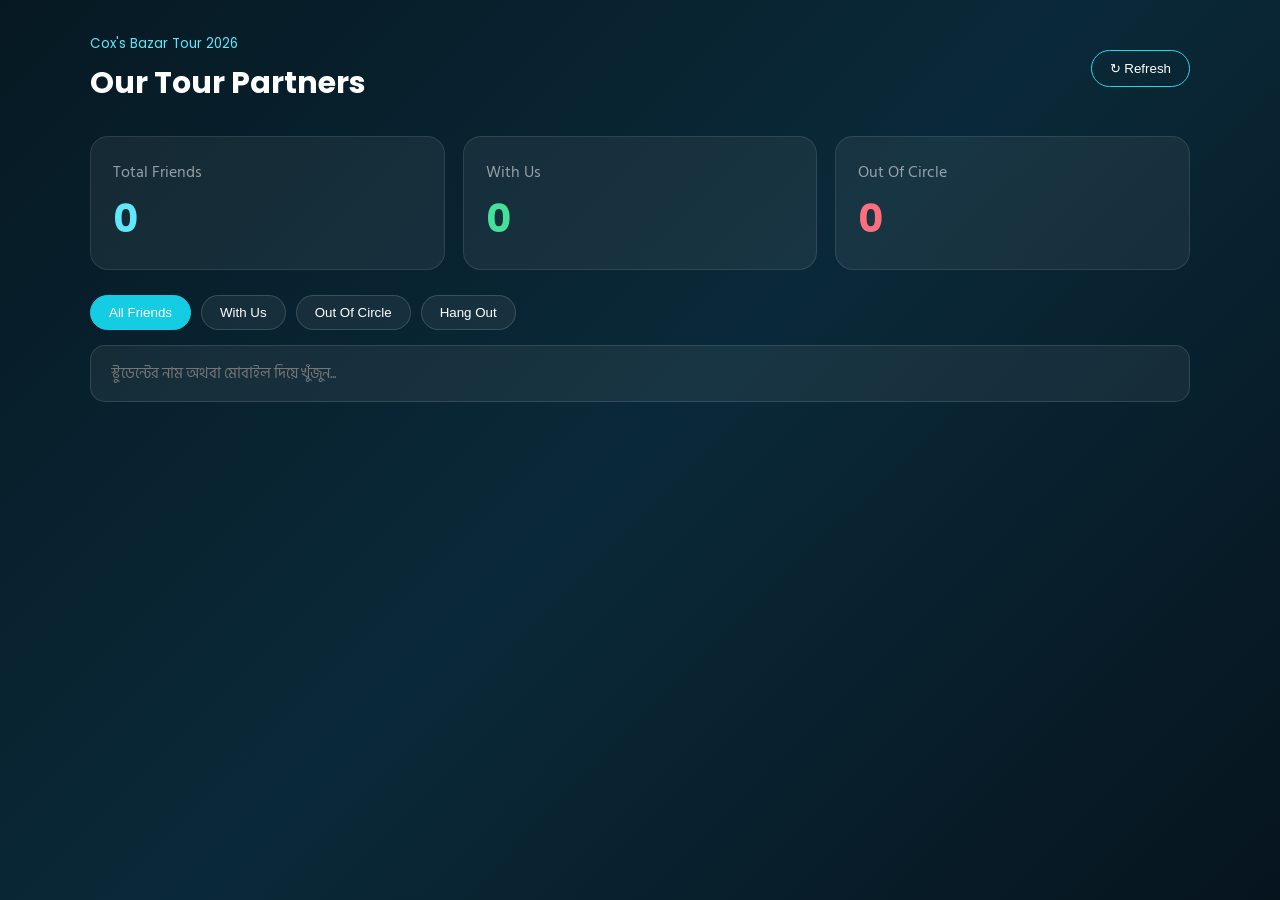
<file: registered.html>
<!doctype html>

<html lang="bn">
  <head>
    <meta charset="UTF-8" />

    <meta name="viewport" content="width=device-width, initial-scale=1.0" />

    <title>Registered Students | Cox's Bazar Tour</title>

    <link
      href="https://fonts.googleapis.com/css2?family=Hind+Siliguri:wght@400;500;600;700&family=Poppins:wght@400;500;600;700&display=swap"
      rel="stylesheet"
    />

    <style>
      * {
        margin: 0;
        padding: 0;
        box-sizing: border-box;
      }

      body {
        min-height: 100vh;

        font-family: "Hind Siliguri", sans-serif;

        background: linear-gradient(135deg, #061923, #0a2938, #06141e);

        color: white;

        padding: 30px;
      }

      /* =========================================
           HEADER
           ========================================= */

      .header {
        max-width: 1100px;

        margin: auto;

        display: flex;

        justify-content: space-between;

        align-items: center;

        margin-bottom: 30px;
      }

      .header small {
        color: #61e6fa;

        font-family: Poppins;
      }

      .header h1 {
        font-family: Poppins;

        font-size: 30px;

        margin-top: 5px;
      }

      .refresh-btn {
        border: 1px solid #26d7ed;

        background: transparent;

        color: white;

        padding: 10px 18px;

        border-radius: 25px;

        cursor: pointer;
      }

      .refresh-btn:hover {
        background: #18cfe6;
      }

      /* =========================================
           SUMMARY
           ========================================= */

      .summary {
        max-width: 1100px;

        margin: auto;

        display: grid;

        grid-template-columns: repeat(3, 1fr);

        gap: 18px;
      }

      .summary-card {
        padding: 22px;

        border-radius: 18px;

        background: rgba(255, 255, 255, 0.06);

        border: 1px solid rgba(255, 255, 255, 0.1);
      }

      .summary-card span {
        color: rgba(255, 255, 255, 0.55);
      }

      .summary-card strong {
        display: block;

        font-family: Poppins;

        font-size: 38px;

        margin-top: 5px;
      }

      #totalCount {
        color: #61e6fa;
      }

      #presentCount {
        color: #42e29a;
      }

      #absentCount {
        color: #ff6e7c;
      }

      /* =========================================
           FILTER
           ========================================= */

      .filters {
        max-width: 1100px;

        margin: 25px auto 15px;

        display: flex;

        gap: 10px;
      }

      .filter-btn {
        border: 1px solid rgba(255, 255, 255, 0.15);

        background: rgba(255, 255, 255, 0.06);

        color: white;

        padding: 9px 18px;

        border-radius: 25px;

        cursor: pointer;
      }

      .filter-btn.active {
        background: #14cde3;

        border-color: #14cde3;
      }

      /* =========================================
           SEARCH
           ========================================= */

      .search {
        max-width: 1100px;

        margin: 0 auto 20px;
      }

      .search input {
        width: 100%;

        padding: 15px 20px;

        border-radius: 15px;

        border: 1px solid rgba(255, 255, 255, 0.12);

        background: rgba(255, 255, 255, 0.06);

        color: white;

        outline: none;

        font-family: "Hind Siliguri";

        font-size: 15px;
      }

      /* =========================================
           STUDENT LIST
           ========================================= */

      #studentList {
        max-width: 1100px;

        margin: auto;

        display: flex;

        flex-direction: column;

        gap: 10px;
      }

      .student {
        display: grid;

        grid-template-columns:
          50px
          1fr
          180px
          230px;

        align-items: center;

        gap: 15px;

        padding: 14px 18px;

        background: rgba(255, 255, 255, 0.05);

        border: 1px solid rgba(255, 255, 255, 0.08);

        border-radius: 15px;
      }

      .student-number {
        width: 35px;

        height: 35px;

        border-radius: 50%;

        display: flex;

        justify-content: center;

        align-items: center;

        background: rgba(30, 210, 235, 0.12);

        color: #62e7fa;

        font-family: Poppins;
      }

      .student-name {
        font-size: 17px;

        font-weight: 600;
      }

      .student-mobile {
        color: rgba(255, 255, 255, 0.55);

        font-family: Poppins;

        font-size: 13px;
      }

      /* =========================================
           ATTENDANCE BUTTONS
           ========================================= */

      .attendance {
        display: flex;

        justify-content: flex-end;

        gap: 8px;
      }

      .attendance button {
        padding: 8px 13px;

        border-radius: 20px;

        border: 1px solid rgba(255, 255, 255, 0.15);

        background: rgba(255, 255, 255, 0.05);

        color: rgba(255, 255, 255, 0.65);

        cursor: pointer;
      }

      .attendance .present.active {
        background: #159d68;

        color: white;

        border-color: #40e3a0;
      }

      .attendance .absent.active {
        background: #b53f4e;

        color: white;

        border-color: #ff7180;
      }

      /* =========================================
           LOADING
           ========================================= */

      #loading {
        text-align: center;

        padding: 50px;

        color: rgba(255, 255, 255, 0.6);
      }

      #noData {
        display: none;

        text-align: center;

        padding: 50px;

        color: rgba(255, 255, 255, 0.5);
      }

      /* =========================================
           MOBILE
           ========================================= */

      @media (max-width: 700px) {
        body {
          padding: 18px;
        }

        .header {
          align-items: flex-start;
        }

        .header h1 {
          font-size: 22px;
        }

        .summary {
          grid-template-columns: 1fr;
        }

        .student {
          grid-template-columns: 40px 1fr;
        }

        .student-mobile {
          grid-column: 2;
        }

        .attendance {
          grid-column: 2;

          justify-content: flex-start;
        }
      }

      /* =========================================
           MOBILE NUMBER PRIVACY
         ========================================= */

      .student-mobile-wrap {
        display: flex;
        align-items: center;
        justify-content: flex-start;
        gap: 8px;
        min-width: 0;
      }

      .student-mobile {
        color: rgba(255, 255, 255, 0.55);
        font-family: Poppins;
        font-size: 13px;
        cursor: pointer;
        user-select: none;
        transition: 0.25s ease;
        border: 0;
        background: transparent;
        padding: 4px 6px;
        border-radius: 8px;
        text-align: left;
      }

      .student-mobile:hover {
        color: #61e6fa;
        background: rgba(97, 230, 250, 0.08);
      }

      .student-mobile.locked {
        color: rgba(255, 255, 255, 0.45);
        filter: blur(5px);
        cursor: pointer;
      }

      .student-mobile.unlocked {
        filter: none;
        color: rgba(255, 255, 255, 0.75);
        cursor: default;
      }

      .copy-mobile-btn {
        width: 30px;
        height: 30px;
        display: none;
        align-items: center;
        justify-content: center;
        border: 1px solid rgba(97, 230, 250, 0.25);
        border-radius: 8px;
        background: rgba(97, 230, 250, 0.08);
        color: #61e6fa;
        cursor: pointer;
        transition: 0.2s ease;
        flex-shrink: 0;
      }

      .copy-mobile-btn.visible {
        display: inline-flex;
      }

      .copy-mobile-btn:hover {
        background: #14cde3;
        color: #061923;
        transform: translateY(-1px);
      }

      .copy-mobile-btn svg {
        width: 15px;
        height: 15px;
        pointer-events: none;
      }

      /* =========================================
           SECRET CODE MODAL
         ========================================= */

      .secret-modal {
        position: fixed;
        inset: 0;
        z-index: 9999;
        display: none;
        align-items: center;
        justify-content: center;
        padding: 20px;
        background: rgba(0, 0, 0, 0.72);
        backdrop-filter: blur(8px);
        -webkit-backdrop-filter: blur(8px);
      }

      .secret-modal.show {
        display: flex;
        animation: modalFadeIn 0.2s ease;
      }

      .secret-box {
        width: min(100%, 390px);
        padding: 28px;
        border-radius: 22px;
        background: linear-gradient(145deg, #0b2736, #071923);
        border: 1px solid rgba(97, 230, 250, 0.2);
        box-shadow: 0 25px 70px rgba(0, 0, 0, 0.45);
        position: relative;
        animation: modalScaleIn 0.22s ease;
      }

      .secret-icon {
        width: 52px;
        height: 52px;
        margin: 0 auto 15px;
        display: flex;
        align-items: center;
        justify-content: center;
        border-radius: 16px;
        background: rgba(97, 230, 250, 0.1);
        color: #61e6fa;
      }

      .secret-icon svg {
        width: 25px;
        height: 25px;
      }

      .secret-box h2 {
        text-align: center;
        font-family: Poppins;
        font-size: 20px;
        margin-bottom: 7px;
      }

      .secret-box p {
        text-align: center;
        color: rgba(255, 255, 255, 0.55);
        font-size: 14px;
        margin-bottom: 20px;
      }

      .secret-input {
        width: 100%;
        padding: 13px 15px;
        border-radius: 12px;
        border: 1px solid rgba(255, 255, 255, 0.13);
        outline: none;
        background: rgba(255, 255, 255, 0.06);
        color: white;
        font-family: Poppins;
        font-size: 15px;
        text-align: center;
        letter-spacing: 2px;
        transition: 0.2s ease;
      }

      .secret-input:focus {
        border-color: #61e6fa;
        box-shadow: 0 0 0 3px rgba(97, 230, 250, 0.08);
      }

      .secret-error {
        min-height: 20px;
        margin-top: 8px;
        color: #ff7180;
        text-align: center;
        font-size: 13px;
      }

      .secret-actions {
        display: flex;
        gap: 10px;
        margin-top: 10px;
      }

      .secret-actions button {
        flex: 1;
        padding: 11px 15px;
        border-radius: 12px;
        cursor: pointer;
        font-family: "Hind Siliguri", sans-serif;
        font-size: 14px;
        border: 1px solid rgba(255, 255, 255, 0.13);
      }

      .secret-cancel {
        background: rgba(255, 255, 255, 0.06);
        color: rgba(255, 255, 255, 0.75);
      }

      .secret-submit {
        background: #14cde3;
        color: #061923;
        border-color: #14cde3 !important;
        font-weight: 600;
      }

      .secret-submit:hover {
        background: #61e6fa;
      }

      .secret-cancel:hover {
        background: rgba(255, 255, 255, 0.1);
      }

      @keyframes modalFadeIn {
        from { opacity: 0; }
        to { opacity: 1; }
      }

      @keyframes modalScaleIn {
        from {
          opacity: 0;
          transform: scale(0.94) translateY(8px);
        }
        to {
          opacity: 1;
          transform: scale(1) translateY(0);
        }
      }

      /* Copy notification */
      .copy-toast {
        position: fixed;
        left: 50%;
        bottom: 28px;
        z-index: 10000;
        transform: translateX(-50%) translateY(15px);
        opacity: 0;
        pointer-events: none;
        padding: 10px 17px;
        border-radius: 12px;
        background: #159d68;
        color: white;
        font-size: 14px;
        box-shadow: 0 10px 30px rgba(0,0,0,0.3);
        transition: 0.25s ease;
      }

      .copy-toast.show {
        opacity: 1;
        transform: translateX(-50%) translateY(0);
      }

      @media (max-width: 700px) {
        .student-mobile-wrap {
          grid-column: 2;
        }

        .student-mobile {
          max-width: 180px;
        }

        .secret-box {
          padding: 24px 20px;
        }
      }

    </style>
  </head>

  <body>
    <!-- HEADER -->

    <header class="header">
      <div>
        <small> Cox's Bazar Tour 2026 </small>

        <h1>Our Tour Partners</h1>
      </div>

      <button class="refresh-btn" id="refreshBtn">↻ Refresh</button>
    </header>

    <!-- SUMMARY -->

    <section class="summary">
      <div class="summary-card">
        <span> Total Friends </span>

        <strong id="totalCount"> 0 </strong>
      </div>

      <div class="summary-card">
        <span> With Us </span>

        <strong id="presentCount"> 0 </strong>
      </div>

      <div class="summary-card">
        <span> Out Of Circle </span>

        <strong id="absentCount"> 0 </strong>
      </div>
    </section>

    <!-- FILTER -->

<div class="filters">

    <button class="filter-btn active" id="allStudentsBtn" data-filter="all">
        All Friends
    </button>

    <button class="filter-btn" id="allOutBtn" data-filter="present">
        With Us
    </button>

    <button class="filter-btn" id="absentBtn" data-filter="absent">
        Out Of Circle
    </button>

    <button class="filter-btn all-absent-btn" id="allAbsentBtn">
    Hang Out
</button>

</div>

    <!-- SEARCH -->

    <div class="search">
      <input
        type="text"
        id="searchInput"
        placeholder="স্টুডেন্টের নাম অথবা মোবাইল দিয়ে খুঁজুন..."
      />
    </div>

    <!-- LOADING -->

    <div id="loading">Student data loading...</div>

    <!-- STUDENT LIST -->

    <main id="studentList"></main>

    <!-- NO DATA -->

    <div id="noData">কোনো student পাওয়া যায়নি।</div>


    <!-- SECRET CODE MODAL -->
    <div class="secret-modal" id="secretModal" aria-hidden="true">
      <div class="secret-box" role="dialog" aria-modal="true" aria-labelledby="secretTitle">
        <div class="secret-icon">
          <svg viewBox="0 0 24 24" fill="none" stroke="currentColor" stroke-width="2">
            <rect x="4" y="10" width="16" height="10" rx="2"></rect>
            <path d="M8 10V7a4 4 0 0 1 8 0v3"></path>
          </svg>
        </div>

        <h2 id="secretTitle">Secret Code Required</h2>
        <p>এই স্টুডেন্টের মোবাইল নম্বর দেখতে Secret Code দিন।</p>

        <input
          type="password"
          id="secretCodeInput"
          class="secret-input"
          placeholder="Secret Code"
          autocomplete="off"
        />

        <div class="secret-error" id="secretError"></div>

        <div class="secret-actions">
          <button class="secret-cancel" id="secretCancel" type="button">
            Cancel
          </button>
          <button class="secret-submit" id="secretSubmit" type="button">
            Verify
          </button>
        </div>
      </div>
    </div>

    <div class="copy-toast" id="copyToast">মোবাইল নম্বর কপি হয়েছে ✓</div>

    <script>
      /* =========================================
   GOOGLE APPS SCRIPT WEB APP URL
========================================= */

      const GOOGLE_SCRIPT_URL =
        "https://script.google.com/macros/s/AKfycbxTbblEz80RNybzYvdg-6nj3ejdrG6P__3ioj6Sbrgp5VzS2GbzCCddA_-giRh99_wT3Q/exec";

      /* =========================================
   VARIABLES
========================================= */

      let students = [];

      let currentFilter = "all";

      let searchText = "";

      /* =========================================
           MOBILE PRIVACY SETTINGS
         ========================================= */

      // এখানে নিজের Secret Code বসান
      const MOBILE_SECRET_CODE = "2511";

      // এই Set-এ যেসব student unlock হয়েছে তাদের row রাখা হবে
      const unlockedStudents = new Set();

      let selectedStudent = null;
      let selectedMobileButton = null;
      let selectedCopyButton = null;

      /* =========================================
   LOAD STUDENTS
========================================= */

      function loadStudents() {
        const loading = document.getElementById("loading");

        if (loading) {
          loading.style.display = "block";
        }

        const callbackName = "studentCallback_" + Date.now();

        window[callbackName] = function (response) {
          console.log("Google Sheet Response:", response);

          if (!response || response.success !== true) {
            console.error("Data loading failed:", response);

            showError(
              response && response.message
                ? response.message
                : "Student data load করা যায়নি।",
            );

            if (loading) {
              loading.style.display = "none";
            }

            delete window[callbackName];

            return;
          }

          /*
           * Google Sheet থেকে পাওয়া students
           */

          students = response.students || [];

          console.log("Students:", students);

          updateSummary();

          renderStudents();

          if (loading) {
            loading.style.display = "none";
          }

          delete window[callbackName];
        };

        const script = document.createElement("script");

        script.src =
          GOOGLE_SCRIPT_URL +
          "?action=students" +
          "&callback=" +
          callbackName +
          "&_=" +
          Date.now();

        script.onerror = function () {
          console.error("Apps Script request failed.");

          showError("Google Apps Script থেকে data পাওয়া যাচ্ছে না।");

          if (loading) {
            loading.style.display = "none";
          }

          delete window[callbackName];
        };

        document.body.appendChild(script);
      }

      /* =========================================
   RENDER STUDENTS
========================================= */

      function renderStudents() {
        const container = document.getElementById("studentList");

        if (!container) {
          console.error("studentList পাওয়া যায়নি");
          return;
        }

        container.innerHTML = "";

        const searchInput = document.getElementById("searchInput");

        const searchText = searchInput
          ? searchInput.value.trim().toLowerCase()
          : "";

        const filteredStudents = students.filter(function (student) {
          const name = String(student.name || "").toLowerCase();

          const mobile = String(student.mobile || "").toLowerCase();

          /* Search */

          if (
            searchText &&
            !name.includes(searchText) &&
            !mobile.includes(searchText)
          ) {
            return false;
          }

          /* Present */

          if (currentFilter === "present") {
            return student.attendance === "Present";
          }

          /* Absent */

          if (currentFilter === "absent") {
            return student.attendance === "Absent";
          }

          return true;
        });

        /* No data */

        const noData = document.getElementById("noData");

        if (filteredStudents.length === 0) {
          noData.style.display = "block";

          return;
        }

        noData.style.display = "none";

        /* =====================================
       CREATE STUDENT
    ===================================== */

        filteredStudents.forEach(function (student, index) {
          const row = document.createElement("div");

          /*
           * CSS-এর সাথে matching class
           */

          row.className = "student";

          /* =================================
               NUMBER
            ================================= */

          const number = document.createElement("div");

          number.className = "student-number";

          /*
           * এখানে শুধু number থাকবে
           * "Student #1" নয়
           */

          number.textContent = index + 1;

          /* =================================
               NAME
            ================================= */

          const name = document.createElement("div");

          name.className = "student-name";

          name.textContent = student.name || "Unknown";

          /* =================================
               MOBILE
            ================================= */

          const mobileWrap = document.createElement("div");
          mobileWrap.className = "student-mobile-wrap";

          const mobile = document.createElement("button");
          mobile.type = "button";
          mobile.className = "student-mobile locked";

          const mobileValue = student.mobile
            ? "0" + String(student.mobile).replace(/^0+/, "")
            : "";

          if (mobileValue) {
            mobile.textContent = "📱 " + mobileValue;
            mobile.title = "মোবাইল নম্বর দেখতে ক্লিক করুন";
            mobile.dataset.row = student.row;
            mobile.addEventListener("click", function () {
              requestMobileAccess(student, mobile, copyButton, mobileValue);
            });
          } else {
            mobile.textContent = "Mobile unavailable";
            mobile.classList.remove("locked");
            mobile.disabled = true;
          }

          const copyButton = document.createElement("button");
          copyButton.type = "button";
          copyButton.className = "copy-mobile-btn";
          copyButton.title = "মোবাইল নম্বর কপি করুন";
          copyButton.setAttribute("aria-label", "Copy mobile number");
          copyButton.innerHTML = `
            <svg viewBox="0 0 24 24" fill="none" stroke="currentColor" stroke-width="2">
              <rect x="9" y="9" width="11" height="11" rx="2"></rect>
              <path d="M6 15H5a2 2 0 0 1-2-2V5a2 2 0 0 1 2-2h8a2 2 0 0 1 2 2v1"></path>
            </svg>
          `;

          copyButton.addEventListener("click", function (event) {
            event.stopPropagation();
            copyMobileNumber(mobileValue);
          });

          if (unlockedStudents.has(String(student.row))) {
            unlockMobile(mobile, copyButton, mobileValue);
          }

          mobileWrap.appendChild(mobile);
          mobileWrap.appendChild(copyButton);

          /* =================================
               ATTENDANCE
            ================================= */

          const attendance = document.createElement("div");

          attendance.className = "attendance";

          /* =================================
               PRESENT BUTTON
            ================================= */

          const presentButton = document.createElement("button");

          presentButton.className = "present";

          presentButton.textContent = "Present";

          if (student.attendance === "Present") {
            presentButton.classList.add("active");
          }

          presentButton.addEventListener("click", function () {
            saveAttendance(student, "Present");
          });

          /* =================================
               ABSENT BUTTON
            ================================= */

          const absentButton = document.createElement("button");

          absentButton.className = "absent";

          absentButton.textContent = "Absent";

          if (student.attendance === "Absent") {
            absentButton.classList.add("active");
          }

          absentButton.addEventListener("click", function () {
            saveAttendance(student, "Absent");
          });

          /* =================================
               APPEND BUTTONS
            ================================= */

          attendance.appendChild(presentButton);

          attendance.appendChild(absentButton);

          /* =================================
               APPEND STUDENT
            ================================= */

          row.appendChild(number);

          row.appendChild(name);

          row.appendChild(mobileWrap);

          row.appendChild(attendance);

          container.appendChild(row);
        });
      }

      /* =========================================
           MOBILE NUMBER PRIVACY FUNCTIONS
         ========================================= */

      function requestMobileAccess(student, mobileButton, copyButton, mobileValue) {
        const rowKey = String(student.row);

        if (unlockedStudents.has(rowKey)) {
          return;
        }

        selectedStudent = student;
        selectedMobileButton = mobileButton;
        selectedCopyButton = copyButton;

        const modal = document.getElementById("secretModal");
        const input = document.getElementById("secretCodeInput");
        const error = document.getElementById("secretError");

        error.textContent = "";
        input.value = "";

        modal.classList.add("show");
        modal.setAttribute("aria-hidden", "false");

        setTimeout(function () {
          input.focus();
        }, 50);
      }

      function verifySecretCode() {
        const input = document.getElementById("secretCodeInput");
        const error = document.getElementById("secretError");

        if (input.value.trim() !== MOBILE_SECRET_CODE) {
          error.textContent = "Secret Code সঠিক নয়। আবার চেষ্টা করুন।";
          input.value = "";
          input.focus();
          return;
        }

        if (selectedStudent && selectedMobileButton && selectedCopyButton) {
          const rowKey = String(selectedStudent.row);
          const mobileValue = selectedStudent.mobile
            ? "0" + String(selectedStudent.mobile).replace(/^0+/, "")
            : "";

          unlockedStudents.add(rowKey);
          unlockMobile(selectedMobileButton, selectedCopyButton, mobileValue);
        }

        closeSecretModal();
      }

      function unlockMobile(mobileButton, copyButton, mobileValue) {
        mobileButton.classList.remove("locked");
        mobileButton.classList.add("unlocked");
        mobileButton.textContent = "📱 " + mobileValue;
        mobileButton.title = "মোবাইল নম্বর";
        mobileButton.disabled = false;

        copyButton.classList.add("visible");
      }

      function closeSecretModal() {
        const modal = document.getElementById("secretModal");
        const input = document.getElementById("secretCodeInput");
        const error = document.getElementById("secretError");

        modal.classList.remove("show");
        modal.setAttribute("aria-hidden", "true");

        input.value = "";
        error.textContent = "";

        selectedStudent = null;
        selectedMobileButton = null;
        selectedCopyButton = null;
      }

      async function copyMobileNumber(mobileNumber) {
        if (!mobileNumber) return;

        try {
          await navigator.clipboard.writeText(mobileNumber);
          showCopyToast();
        } catch (error) {
          const tempInput = document.createElement("input");
          tempInput.value = mobileNumber;
          document.body.appendChild(tempInput);
          tempInput.select();
          document.execCommand("copy");
          tempInput.remove();
          showCopyToast();
        }
      }

      function showCopyToast() {
        const toast = document.getElementById("copyToast");

        toast.classList.add("show");

        setTimeout(function () {
          toast.classList.remove("show");
        }, 1800);
      }

      /* =========================================
           SECRET MODAL EVENTS
         ========================================= */

      document.getElementById("secretSubmit").addEventListener("click", verifySecretCode);

      document.getElementById("secretCancel").addEventListener("click", closeSecretModal);

      document.getElementById("secretCodeInput").addEventListener("keydown", function (event) {
        if (event.key === "Enter") {
          verifySecretCode();
        }

        if (event.key === "Escape") {
          closeSecretModal();
        }
      });

      document.getElementById("secretModal").addEventListener("click", function (event) {
        if (event.target === this) {
          closeSecretModal();
        }
      });

      /* =========================================
   SAVE ATTENDANCE
========================================= */

      function saveAttendance(student, status) {
        console.log("Saving attendance:", student.row, status);

        const callbackName = "attendanceCallback_" + Date.now();

        window[callbackName] = function (response) {
          console.log("Attendance response:", response);

          if (!response || response.success !== true) {
            alert(
              response && response.message
                ? response.message
                : "Attendance save হয়নি।",
            );

            delete window[callbackName];

            return;
          }

          /* =========================
               UPDATE LOCAL DATA
            ========================= */

          const studentIndex = students.findIndex(function (item) {
            return Number(item.row) === Number(student.row);
          });

          if (studentIndex !== -1) {
            students[studentIndex].attendance = status;
          }

          updateSummary();

          renderStudents();

          delete window[callbackName];
        };

        const script = document.createElement("script");

        script.src =
          GOOGLE_SCRIPT_URL +
          "?action=attendance" +
          "&row=" +
          encodeURIComponent(student.row) +
          "&status=" +
          encodeURIComponent(status) +
          "&callback=" +
          callbackName +
          "&_=" +
          Date.now();

        script.onerror = function () {
          alert("Google Sheet-এ attendance save করা যায়নি।");

          delete window[callbackName];
        };

        document.body.appendChild(script);
      }

      /* =========================================
   UPDATE SUMMARY
========================================= */

      function updateSummary() {
        const total = students.length;

        const present = students.filter(function (student) {
          return student.attendance === "Present";
        }).length;

        const absent = students.filter(function (student) {
          return student.attendance === "Absent";
        }).length;

        const totalElement = document.getElementById("totalCount");

        const presentElement = document.getElementById("presentCount");

        const absentElement = document.getElementById("absentCount");

        if (totalElement) {
          totalElement.textContent = total;
        }

        if (presentElement) {
          presentElement.textContent = present;
        }

        if (absentElement) {
          absentElement.textContent = absent;
        }
      }

      /* =========================================
   SEARCH
========================================= */

      const searchInput = document.getElementById("searchInput");

      if (searchInput) {
        searchInput.addEventListener("input", function (event) {
          searchText = event.target.value.trim().toLowerCase();

          renderStudents();
        });
      }

      /* =========================================
   FILTER BUTTONS
========================================= */

/* =========================================
   FILTER BUTTONS
========================================= */

const filterButtons = document.querySelectorAll(".filter-btn");

filterButtons.forEach(function (button) {

    button.addEventListener("click", function () {

        // সব button থেকে active remove
        filterButtons.forEach(function (btn) {
            btn.classList.remove("active");
        });

        // যেটাতে click করা হয়েছে সেটাকে active
        button.classList.add("active");

        // Button-এর data-filter অনুযায়ী filter সেট
        currentFilter = button.dataset.filter;

        // Student list আবার render
        renderStudents();
    });

});

      /* =========================================
   ERROR
========================================= */

      function showError(message) {
        const error = document.getElementById("error");

        if (!error) {
          return;
        }

        error.textContent = message;

        error.style.display = "block";
      }

      /* =========================================
   HTML SECURITY
========================================= */

      function escapeHTML(value) {
        return String(value || "")
          .replace(/&/g, "&amp;")
          .replace(/</g, "&lt;")
          .replace(/>/g, "&gt;")
          .replace(/"/g, "&quot;")
          .replace(/'/g, "&#039;");
      }

      /* =========================================
   START
========================================= */

      document.addEventListener("DOMContentLoaded", function () {
        loadStudents();
      });


      const allAbsentBtn = document.getElementById("allAbsentBtn");

allAbsentBtn.addEventListener("click", () => {

    // Secret code চাইবে
    const secretCode = prompt("Enter Secret Code:");

    // Cancel করলে কিছুই হবে না
    if (secretCode === null) {
        return;
    }

    // Secret code যাচাই
    if (secretCode !== "2511") {
        alert("❌ Wrong Secret Code!");
        return;
    }

    // সঠিক code হলে সবাইকে Absent করা
    students.forEach(student => {
        student.attendance = "Absent";
    });

    // Absent filter active করা
    currentFilter = "absent";

    document.querySelectorAll(".filter-btn").forEach(btn => {
        btn.classList.remove("active");
    });

    absentBtn.classList.add("active");

    // Student list ও count update
    renderStudents();
    updateCounts();

    alert("✅ All students are now Absent!");
});


    </script>
  </body>
</html>
</file>
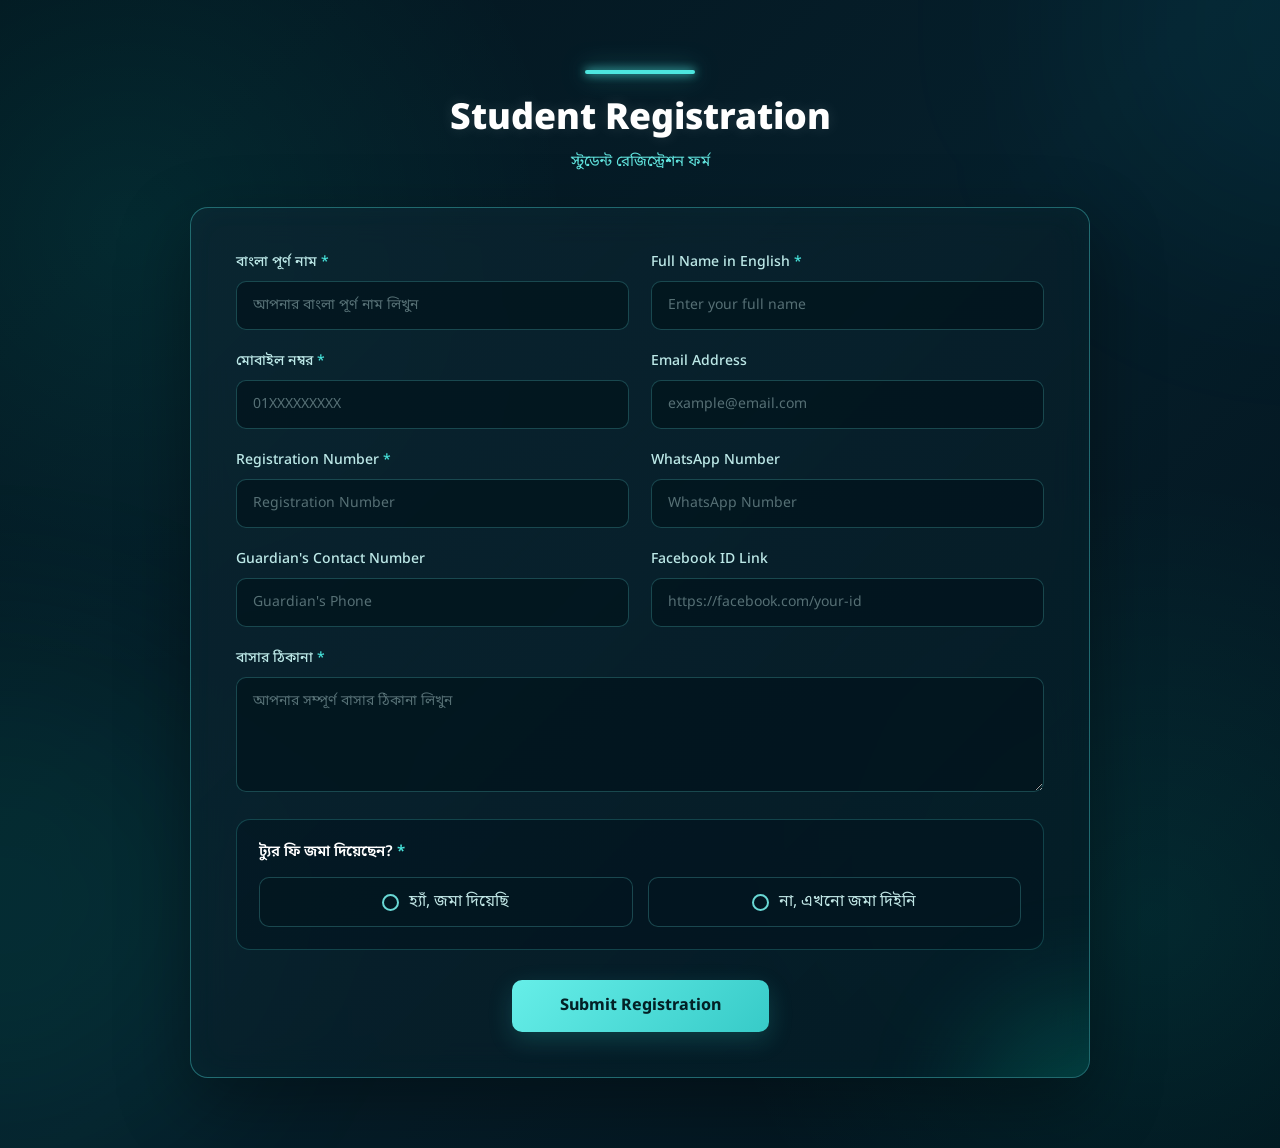
<file: registration.html>
<!DOCTYPE html>
<html lang="bn">

<head>

    <meta charset="UTF-8">

    <meta name="viewport"
          content="width=device-width, initial-scale=1.0">

    <title>Student Registration</title>


    <!-- Google Font -->
    <link rel="preconnect"
          href="https://fonts.googleapis.com">

    <link rel="preconnect"
          href="https://fonts.gstatic.com"
          crossorigin>

    <link href="https://fonts.googleapis.com/css2?family=Noto+Sans+Bengali:wght@400;500;600;700;800&display=swap"
          rel="stylesheet">


    <style>

        /* =====================================================
           BASIC RESET
        ===================================================== */

        * {
            margin: 0;
            padding: 0;
            box-sizing: border-box;
        }


        html {
            scroll-behavior: smooth;
        }


        body {
            min-height: 100vh;

            font-family: "Noto Sans Bengali", sans-serif;

            color: #e9ffff;

            background:
                radial-gradient(
                    circle at 10% 20%,
                    rgba(0, 255, 220, 0.08),
                    transparent 30%
                ),

                radial-gradient(
                    circle at 90% 80%,
                    rgba(0, 255, 220, 0.08),
                    transparent 30%
                ),

                linear-gradient(
                    135deg,
                    #03151e,
                    #061f2b,
                    #02131c
                );

            overflow-x: hidden;
        }


        /* =====================================================
           BACKGROUND GLOW
        ===================================================== */

        body::before {
            content: "";

            position: fixed;

            width: 500px;
            height: 500px;

            left: -250px;
            bottom: -250px;

            background: rgba(0, 255, 200, 0.07);

            filter: blur(100px);

            border-radius: 50%;

            pointer-events: none;

            z-index: -1;
        }


        body::after {
            content: "";

            position: fixed;

            width: 450px;
            height: 450px;

            right: -250px;
            top: -200px;

            background: rgba(0, 220, 255, 0.06);

            filter: blur(100px);

            border-radius: 50%;

            pointer-events: none;

            z-index: -1;
        }


        /* =====================================================
           MAIN SECTION
        ===================================================== */

        .registration-section {

            width: 100%;

            min-height: 100vh;

            display: flex;

            justify-content: center;

            align-items: center;

            padding: 70px 20px;
        }


        .registration-wrapper {

            width: 100%;

            max-width: 900px;

            position: relative;
        }


        /* =====================================================
           TOP LINE
        ===================================================== */

        .top-line {

            width: 110px;

            height: 4px;

            margin: 0 auto 22px;

            border-radius: 20px;

            background: #4de6df;

            box-shadow:
                0 0 10px #4de6df,
                0 0 25px rgba(77, 230, 223, 0.6);
        }


        /* =====================================================
           HEADING
        ===================================================== */

        .form-heading {

            text-align: center;

            margin-bottom: 35px;
        }


        .form-heading h1 {

            font-size: 36px;

            font-weight: 800;

            color: #ffffff;

            margin-bottom: 8px;

            text-shadow:
                0 0 15px rgba(255, 255, 255, 0.12);
        }


        .form-heading p {

            color: #62e5df;

            font-size: 15px;
        }


        /* =====================================================
           FORM CARD
        ===================================================== */

        .registration-card {

            position: relative;

            padding: 45px;

            border:
                1px solid
                rgba(76, 226, 224, 0.38);

            border-radius: 18px;

            background:
                linear-gradient(
                    135deg,
                    rgba(12, 38, 50, 0.72),
                    rgba(4, 27, 37, 0.82)
                );

            backdrop-filter: blur(18px);

            -webkit-backdrop-filter: blur(18px);

            box-shadow:

                0 25px 70px
                rgba(0, 0, 0, 0.35),

                inset 0 0 35px
                rgba(0, 255, 220, 0.025);

            overflow: hidden;
        }


        /* =====================================================
           CARD GLOW
        ===================================================== */

        .registration-card::before {

            content: "";

            position: absolute;

            width: 250px;
            height: 250px;

            right: -130px;
            bottom: -170px;

            background:
                rgba(0, 255, 210, 0.15);

            filter: blur(55px);

            border-radius: 50%;

            pointer-events: none;
        }


        /* =====================================================
           FORM GRID
        ===================================================== */

        .form-grid {

            display: grid;

            grid-template-columns:
                repeat(2, 1fr);

            gap: 22px;

            position: relative;

            z-index: 2;
        }


        .form-group {

            display: flex;

            flex-direction: column;
        }


        .form-group.full {

            grid-column: 1 / -1;
        }


        /* =====================================================
           LABEL
        ===================================================== */

        .form-group label {

            font-size: 14px;

            color: #bce8e7;

            margin-bottom: 9px;

            font-weight: 500;
        }


        .required {

            color: #48e4dc;
        }


        /* =====================================================
           INPUT
        ===================================================== */

        .form-group input,
        .form-group textarea {

            width: 100%;

            padding: 14px 16px;

            border-radius: 10px;

            border:
                1px solid
                rgba(94, 217, 218, 0.25);

            outline: none;

            color: #ffffff;

            background:
                rgba(2, 20, 29, 0.72);

            font-family: inherit;

            font-size: 14px;

            transition: 0.3s ease;
        }


        .form-group textarea {

            min-height: 115px;

            resize: vertical;
        }


        .form-group input::placeholder,
        .form-group textarea::placeholder {

            color:
                rgba(203, 235, 235, 0.42);
        }


        .form-group input:focus,
        .form-group textarea:focus {

            border-color: #49ded9;

            box-shadow:

                0 0 0 3px
                rgba(73, 222, 217, 0.08),

                0 0 18px
                rgba(73, 222, 217, 0.12);

            background:
                rgba(4, 27, 37, 0.95);
        }


        /* =====================================================
           FEE SECTION
        ===================================================== */

        .fee-section {

            grid-column: 1 / -1;

            margin-top: 5px;

            padding: 22px;

            border-radius: 14px;

            border:
                1px solid
                rgba(73, 222, 217, 0.22);

            background:
                rgba(0, 15, 24, 0.38);
        }


        .fee-title {

            display: block;

            margin-bottom: 15px;

            font-size: 15px;

            font-weight: 600;

            color: #ffffff;
        }


        .radio-options {

            display: flex;

            gap: 15px;

            flex-wrap: wrap;
        }


        /* =====================================================
           RADIO OPTION
        ===================================================== */

        .radio-option {

            position: relative;

            flex: 1;

            min-width: 150px;
        }


        .radio-option input {

            position: absolute;

            opacity: 0;

            pointer-events: none;
        }


        .radio-option label {

            display: flex;

            align-items: center;

            justify-content: center;

            gap: 10px;

            padding: 13px 20px;

            border-radius: 10px;

            border:
                1px solid
                rgba(98, 220, 218, 0.25);

            background:
                rgba(3, 23, 32, 0.75);

            color: #bfe5e4;

            cursor: pointer;

            transition: 0.3s ease;
        }


        .radio-circle {

            width: 17px;

            height: 17px;

            border-radius: 50%;

            border:
                2px solid
                #69d8d5;

            position: relative;

            flex-shrink: 0;
        }


        .radio-circle::after {

            content: "";

            position: absolute;

            width: 7px;

            height: 7px;

            border-radius: 50%;

            background: #4ce3db;

            left: 3px;

            top: 3px;

            transform: scale(0);

            transition: 0.2s ease;
        }


        .radio-option input:checked + label {

            border-color: #4ce3db;

            background:
                rgba(0, 190, 180, 0.1);

            box-shadow:
                0 0 18px
                rgba(76, 227, 219, 0.12);

            color: #ffffff;
        }


        .radio-option
        input:checked
        + label
        .radio-circle::after {

            transform: scale(1);
        }


        /* =====================================================
           SUBMIT AREA
        ===================================================== */

        .submit-area {

            grid-column: 1 / -1;

            display: flex;

            justify-content: center;

            margin-top: 8px;
        }


        /* =====================================================
           SUBMIT BUTTON
        ===================================================== */

        .submit-btn {

            border: none;

            outline: none;

            cursor: pointer;

            padding: 15px 48px;

            border-radius: 10px;

            color: #032126;

            background:
                linear-gradient(
                    135deg,
                    #66eee8,
                    #37cbc8
                );

            font-family: inherit;

            font-size: 16px;

            font-weight: 700;

            box-shadow:
                0 8px 25px
                rgba(54, 220, 212, 0.18);

            transition: 0.3s ease;
        }


        .submit-btn:hover {

            transform:
                translateY(-2px);

            box-shadow:
                0 12px 30px
                rgba(54, 220, 212, 0.3);
        }


        .submit-btn:active {

            transform:
                translateY(0);
        }


        .submit-btn:disabled {

            cursor: not-allowed;

            opacity: 0.7;

            transform: none;
        }


        /* =====================================================
           POPUP OVERLAY
        ===================================================== */

        .popup-overlay {

            position: fixed;

            inset: 0;

            display: flex;

            justify-content: center;

            align-items: center;

            padding: 20px;

            background:
                rgba(0, 8, 13, 0.72);

            backdrop-filter: blur(8px);

            -webkit-backdrop-filter: blur(8px);

            opacity: 0;

            visibility: hidden;

            transition: 0.3s ease;

            z-index: 9999;
        }


        .popup-overlay.active {

            opacity: 1;

            visibility: visible;
        }


        /* =====================================================
           POPUP BOX
        ===================================================== */

        .popup-box {

            width: 100%;

            max-width: 480px;

            padding: 35px 30px;

            border-radius: 18px;

            border:
                1px solid
                rgba(76, 227, 219, 0.42);

            background:
                linear-gradient(
                    135deg,
                    rgba(9, 38, 50, 0.96),
                    rgba(2, 20, 29, 0.98)
                );

            box-shadow:

                0 25px 80px
                rgba(0, 0, 0, 0.55),

                0 0 35px
                rgba(62, 225, 218, 0.08);

            text-align: center;

            transform:
                translateY(25px)
                scale(0.96);

            transition: 0.35s ease;
        }


        .popup-overlay.active
        .popup-box {

            transform:
                translateY(0)
                scale(1);
        }


        /* =====================================================
           POPUP ICON
        ===================================================== */

        .popup-icon {

            width: 65px;

            height: 65px;

            margin:
                0 auto 18px;

            border-radius: 50%;

            display: flex;

            align-items: center;

            justify-content: center;

            font-size: 30px;

            color: #65eee7;

            border:
                1px solid
                rgba(76, 227, 219, 0.5);

            background:
                rgba(44, 220, 211, 0.08);

            box-shadow:
                0 0 25px
                rgba(76, 227, 219, 0.12);
        }


        .popup-box h2 {

            font-size: 25px;

            color: #ffffff;

            margin-bottom: 12px;
        }


        .popup-box p {

            color: #c5dfdf;

            font-size: 15px;

            line-height: 1.8;

            margin-bottom: 8px;
        }


        /* =====================================================
           DYNAMIC FEE MESSAGE
        ===================================================== */

        .fee-message {

            margin-top: 15px;

            padding: 13px;

            border-radius: 10px;

            background:
                rgba(70, 221, 215, 0.07);

            border:
                1px solid
                rgba(70, 221, 215, 0.15);

            color: #65e6e1 !important;

            font-weight: 600;
        }


        /* =====================================================
           CLOSE BUTTON
        ===================================================== */

        .popup-close {

            margin-top: 20px;

            padding: 11px 30px;

            border:
                1px solid
                rgba(76, 227, 219, 0.35);

            border-radius: 9px;

            background: transparent;

            color: #65e6e1;

            font-family: inherit;

            cursor: pointer;

            transition: 0.3s ease;
        }


        .popup-close:hover {

            background:
                rgba(76, 227, 219, 0.08);

            border-color: #65e6e1;
        }


        /* =====================================================
           RESPONSIVE
        ===================================================== */

        @media (max-width: 700px) {

            .registration-section {

                padding: 45px 15px;
            }


            .registration-card {

                padding: 28px 20px;
            }


            .form-grid {

                grid-template-columns: 1fr;

                gap: 18px;
            }


            .form-group.full,
            .fee-section,
            .submit-area {

                grid-column: auto;
            }


            .form-heading h1 {

                font-size: 28px;
            }


            .radio-options {

                flex-direction: column;
            }


            .radio-option {

                width: 100%;
            }


            .submit-btn {

                width: 100%;
            }

        }


        @media (max-width: 400px) {

            .registration-card {

                padding: 24px 15px;
            }


            .form-heading h1 {

                font-size: 24px;
            }


            .popup-box {

                padding: 28px 20px;
            }

        }

    </style>

</head>


<body>


    <!-- =====================================================
         REGISTRATION SECTION
    ===================================================== -->

    <section class="registration-section">

        <div class="registration-wrapper">


            <!-- TOP LINE -->

            <div class="top-line"></div>


            <!-- HEADING -->

            <div class="form-heading">

                <h1>
                    Student Registration
                </h1>

                <p>
                    স্টুডেন্ট রেজিস্ট্রেশন ফর্ম
                </p>

            </div>


            <!-- =================================================
                 FORM CARD
            ================================================= -->

            <div class="registration-card">


                <form id="registrationForm">


                    <div class="form-grid">


                        <!-- বাংলা নাম -->

                        <div class="form-group">

                            <label for="banglaName">

                                বাংলা পূর্ণ নাম

                                <span class="required">
                                    *
                                </span>

                            </label>


                            <input
                                type="text"
                                id="banglaName"
                                name="banglaName"
                                placeholder="আপনার বাংলা পূর্ণ নাম লিখুন"
                                required
                            >

                        </div>


                        <!-- ENGLISH NAME -->

                        <div class="form-group">

                            <label for="englishName">

                                Full Name in English

                                <span class="required">
                                    *
                                </span>

                            </label>


                            <input
                                type="text"
                                id="englishName"
                                name="englishName"
                                placeholder="Enter your full name"
                                required
                            >

                        </div>


                        <!-- MOBILE -->

                        <div class="form-group">

                            <label for="mobile">

                                মোবাইল নম্বর

                                <span class="required">
                                    *
                                </span>

                            </label>


                            <input
                                type="tel"
                                id="mobile"
                                name="mobile"
                                placeholder="01XXXXXXXXX"
                                required
                            >

                        </div>


                        <!-- EMAIL -->

                        <div class="form-group">

                            <label for="email">

                                Email Address

                            </label>


                            <input
                                type="email"
                                id="email"
                                name="email"
                                placeholder="example@email.com"
                            >

                        </div>


                        <!-- REGISTRATION NUMBER -->

                        <div class="form-group">

                            <label for="registrationNumber">

                                Registration Number

                                <span class="required">
                                    *
                                </span>

                            </label>


                            <input
                                type="text"
                                id="registrationNumber"
                                name="registrationNumber"
                                placeholder="Registration Number"
                                required
                            >

                        </div>


                        <!-- WHATSAPP -->

                        <div class="form-group">

                            <label for="whatsapp">

                                WhatsApp Number

                            </label>


                            <input
                                type="tel"
                                id="whatsapp"
                                name="whatsapp"
                                placeholder="WhatsApp Number"
                            >

                        </div>


                        <!-- GUARDIAN NUMBER -->

                        <div class="form-group">

                            <label for="guardianNumber">

                                Guardian's Contact Number

                            </label>


                            <input
                                type="tel"
                                id="guardianNumber"
                                name="guardianNumber"
                                placeholder="Guardian's Phone"
                            >

                        </div>


                        <!-- FACEBOOK -->

                        <div class="form-group">

                            <label for="fbLink">

                                Facebook ID Link

                            </label>


                            <input
                                type="url"
                                id="fbLink"
                                name="fbLink"
                                placeholder="https://facebook.com/your-id"
                            >

                        </div>


                        <!-- ADDRESS -->

                        <div class="form-group full">

                            <label for="address">

                                বাসার ঠিকানা

                                <span class="required">
                                    *
                                </span>

                            </label>


                            <textarea
                                id="address"
                                name="address"
                                placeholder="আপনার সম্পূর্ণ বাসার ঠিকানা লিখুন"
                                required
                            ></textarea>

                        </div>


                        <!-- =================================================
                             TOUR FEE
                        ================================================= -->

                        <div class="fee-section">


                            <span class="fee-title">

                                ট্যুর ফি জমা দিয়েছেন?

                                <span class="required">
                                    *
                                </span>

                            </span>


                            <div class="radio-options">


                                <!-- YES -->

                                <div class="radio-option">

                                    <input
                                        type="radio"
                                        id="feeYes"
                                        name="tourFee"
                                        value="yes"
                                        required
                                    >


                                    <label for="feeYes">

                                        <span
                                            class="radio-circle">
                                        </span>

                                        হ্যাঁ, জমা দিয়েছি

                                    </label>

                                </div>


                                <!-- NO -->

                                <div class="radio-option">

                                    <input
                                        type="radio"
                                        id="feeNo"
                                        name="tourFee"
                                        value="no"
                                    >


                                    <label for="feeNo">

                                        <span
                                            class="radio-circle">
                                        </span>

                                        না, এখনো জমা দিইনি

                                    </label>

                                </div>


                            </div>

                        </div>


                        <!-- =================================================
                             SUBMIT BUTTON
                        ================================================= -->

                        <div class="submit-area">

                            <button
                                type="submit"
                                class="submit-btn"
                                id="submitBtn"
                            >
                                Submit Registration
                            </button>

                        </div>


                    </div>

                </form>

            </div>

        </div>

    </section>


    <!-- =====================================================
         SUCCESS POPUP
    ===================================================== -->

    <div
        class="popup-overlay"
        id="popupOverlay"
    >


        <div class="popup-box">


            <!-- ICON -->

            <div class="popup-icon">

                ✓

            </div>


            <!-- TITLE -->

            <h2>

                অভিনন্দন

            </h2>


            <!-- SUCCESS -->

            <p>

                আপনার রেজিস্ট্রেশন ফর্ম সফলভাবে সাবমিট হয়েছে।

            </p>


            <!-- DYNAMIC FEE MESSAGE -->

            <p
                class="fee-message"
                id="feeMessage"
            ></p>


            <!-- FINAL MESSAGE -->


            <!-- CLOSE -->

            <button
                type="button"
                class="popup-close"
                id="popupClose"
            >

                ধন্যবাদ

            </button>


        </div>

    </div>


    <!-- =====================================================
         JAVASCRIPT
    ===================================================== -->

    <script>


        /* =====================================================
           GOOGLE APPS SCRIPT URL
        ===================================================== */

        const GOOGLE_SCRIPT_URL =
            "https://script.google.com/macros/s/AKfycbyA64-oZJvFzcn4rj4GqwQiwVCslSRz9SmKn7niEPfADAHVuJjrZHFuokkokPTgWvjr/exec";


        /* =====================================================
           GET ELEMENTS
        ===================================================== */

        const form =
            document.getElementById(
                "registrationForm"
            );


        const submitBtn =
            document.getElementById(
                "submitBtn"
            );


        const popupOverlay =
            document.getElementById(
                "popupOverlay"
            );


        const popupClose =
            document.getElementById(
                "popupClose"
            );


        const feeMessage =
            document.getElementById(
                "feeMessage"
            );


        /* =====================================================
           FORM SUBMIT
        ===================================================== */

        form.addEventListener(
            "submit",
            async function (event) {

                event.preventDefault();


                /* -------------------------------------------------
                   Get selected fee
                ------------------------------------------------- */

                const selectedFee =
                    document.querySelector(
                        'input[name="tourFee"]:checked'
                    );


                if (!selectedFee) {

                    alert(
                        "ট্যুর ফি জমা দেওয়ার তথ্য নির্বাচন করুন।"
                    );

                    return;
                }


                /* -------------------------------------------------
                   Disable button
                ------------------------------------------------- */

                submitBtn.disabled = true;

                submitBtn.textContent =
                    "Submitting...";


                /* -------------------------------------------------
                   Create FormData
                ------------------------------------------------- */

                const formData =
                    new URLSearchParams();


                formData.append(
                    "banglaName",
                    document
                        .getElementById("banglaName")
                        .value
                        .trim()
                );


                formData.append(
                    "englishName",
                    document
                        .getElementById("englishName")
                        .value
                        .trim()
                );


                formData.append(
                    "mobile",
                    document
                        .getElementById("mobile")
                        .value
                        .trim()
                );


                formData.append(
                    "email",
                    document
                        .getElementById("email")
                        .value
                        .trim()
                );


                formData.append(
                    "registrationNumber",
                    document
                        .getElementById("registrationNumber")
                        .value
                        .trim()
                );


                formData.append(
                    "whatsapp",
                    document
                        .getElementById("whatsapp")
                        .value
                        .trim()
                );


                formData.append(
                    "guardianNumber",
                    document
                        .getElementById("guardianNumber")
                        .value
                        .trim()
                );


                formData.append(
                    "fbLink",
                    document
                        .getElementById("fbLink")
                        .value
                        .trim()
                );


                formData.append(
                    "address",
                    document
                        .getElementById("address")
                        .value
                        .trim()
                );


                formData.append(
                    "tourFee",
                    selectedFee.value
                );


                /* -------------------------------------------------
                   Console Debug
                ------------------------------------------------- */

                console.log(
                    "Sending data to Google Sheet..."
                );


                console.log(
                    Object.fromEntries(formData)
                );


                /* -------------------------------------------------
                   Send data to Apps Script
                ------------------------------------------------- */

                try {

                    await fetch(
                        GOOGLE_SCRIPT_URL,
                        {
                            method: "POST",

                            body: formData,

                            mode: "no-cors"
                        }
                    );


                    /* ---------------------------------------------
                       Fee Message
                    --------------------------------------------- */

                    if (
                        selectedFee.value === "yes"
                    ) {

                        feeMessage.textContent =
                            "আপনার বিকাশের লাস্ট ৩ ডিজিট কমিটিকে জানান";

                    } else {

                        feeMessage.textContent =
                            "২০/৯/২৬ তারিখের মধ্যে ফি জমা দিয়ে দিন.";

                    }


                    /* ---------------------------------------------
                       Show Popup
                    --------------------------------------------- */

                    popupOverlay.classList.add(
                        "active"
                    );


                    /* ---------------------------------------------
                       Reset Form
                    --------------------------------------------- */

                    form.reset();


                } catch (error) {

                    console.error(
                        "Submission Error:",
                        error
                    );


                    alert(
                        "ডাটা পাঠাতে সমস্যা হয়েছে। আবার চেষ্টা করুন।"
                    );

                }


                /* -------------------------------------------------
                   Enable button
                ------------------------------------------------- */

                submitBtn.disabled = false;

                submitBtn.textContent =
                    "Submit Registration";

            }
        );


        /* =====================================================
           CLOSE POPUP
        ===================================================== */

popupClose.addEventListener(
    "click",
    function () {

        window.location.href = "index.html";

    }
);


        /* =====================================================
           CLOSE POPUP BY CLICKING OUTSIDE
        ===================================================== */

        popupOverlay.addEventListener(
            "click",
            function (event) {

                if (
                    event.target === popupOverlay
                ) {

                    popupOverlay.classList.remove(
                        "active"
                    );

                }

            }
        );


        /* =====================================================
           ESC KEY CLOSE POPUP
        ===================================================== */

        document.addEventListener(
            "keydown",
            function (event) {

                if (
                    event.key === "Escape"
                ) {

                    popupOverlay.classList.remove(
                        "active"
                    );

                }

            }
        );


    </script>

</body>

</html>
</file>
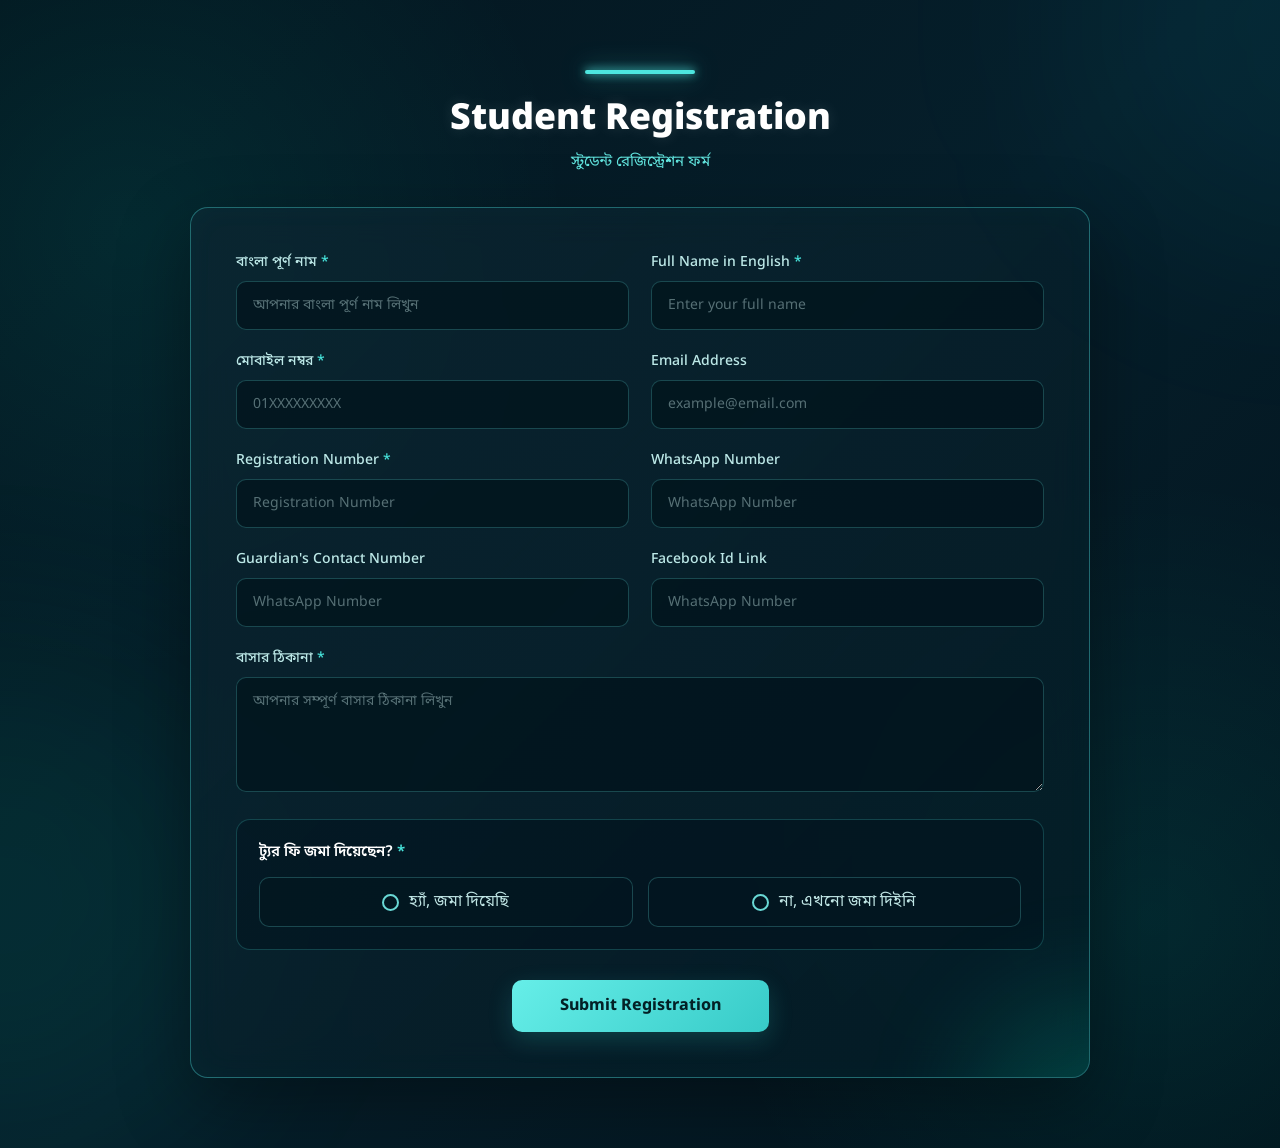
<file: test.html>
<!doctype html>
<html lang="bn">
  <head>
    <meta charset="UTF-8" />
    <meta name="viewport" content="width=device-width, initial-scale=1.0" />

    <title>Student Registration</title>

    <!-- Google Font -->
    <link rel="preconnect" href="https://fonts.googleapis.com" />
    <link rel="preconnect" href="https://fonts.gstatic.com" crossorigin />

    <link
      href="https://fonts.googleapis.com/css2?family=Noto+Sans+Bengali:wght@400;500;600;700;800&display=swap"
      rel="stylesheet"
    />

    <style>
      /* =====================================================
           BASIC RESET
        ===================================================== */

      * {
        margin: 0;
        padding: 0;
        box-sizing: border-box;
      }

      html {
        scroll-behavior: smooth;
      }

      body {
        min-height: 100vh;

        font-family: "Noto Sans Bengali", sans-serif;

        color: #e9ffff;

        background:
          radial-gradient(
            circle at 10% 20%,
            rgba(0, 255, 220, 0.08),
            transparent 30%
          ),
          radial-gradient(
            circle at 90% 80%,
            rgba(0, 255, 220, 0.08),
            transparent 30%
          ),
          linear-gradient(135deg, #03151e, #061f2b, #02131c);

        overflow-x: hidden;
      }

      /* =====================================================
           BACKGROUND EFFECT
        ===================================================== */

      body::before {
        content: "";

        position: fixed;

        width: 500px;
        height: 500px;

        left: -250px;
        bottom: -250px;

        background: rgba(0, 255, 200, 0.07);

        filter: blur(100px);

        border-radius: 50%;

        pointer-events: none;
      }

      body::after {
        content: "";

        position: fixed;

        width: 450px;
        height: 450px;

        right: -250px;
        top: -200px;

        background: rgba(0, 220, 255, 0.06);

        filter: blur(100px);

        border-radius: 50%;

        pointer-events: none;
      }

      /* =====================================================
           MAIN CONTAINER
        ===================================================== */

      .registration-section {
        width: 100%;
        min-height: 100vh;

        display: flex;
        justify-content: center;
        align-items: center;

        padding: 70px 20px;
      }

      .registration-wrapper {
        width: 100%;
        max-width: 900px;

        position: relative;
      }

      /* =====================================================
           TOP GLOW LINE
        ===================================================== */

      .top-line {
        width: 110px;
        height: 4px;

        margin: 0 auto 22px;

        border-radius: 20px;

        background: #4de6df;

        box-shadow:
          0 0 10px #4de6df,
          0 0 25px rgba(77, 230, 223, 0.6);
      }

      /* =====================================================
           HEADING
        ===================================================== */

      .form-heading {
        text-align: center;

        margin-bottom: 35px;
      }

      .form-heading h1 {
        font-size: 36px;

        font-weight: 800;

        color: #ffffff;

        margin-bottom: 8px;

        text-shadow: 0 0 15px rgba(255, 255, 255, 0.12);
      }

      .form-heading p {
        color: #62e5df;

        font-size: 15px;
      }

      /* =====================================================
           FORM CARD
        ===================================================== */

      .registration-card {
        position: relative;

        padding: 45px;

        border: 1px solid rgba(76, 226, 224, 0.38);

        border-radius: 18px;

        background: linear-gradient(
          135deg,
          rgba(12, 38, 50, 0.72),
          rgba(4, 27, 37, 0.82)
        );

        backdrop-filter: blur(18px);

        -webkit-backdrop-filter: blur(18px);

        box-shadow:
          0 25px 70px rgba(0, 0, 0, 0.35),
          inset 0 0 35px rgba(0, 255, 220, 0.025);

        overflow: hidden;
      }

      /* Card glow */

      .registration-card::before {
        content: "";

        position: absolute;

        width: 250px;
        height: 250px;

        right: -130px;
        bottom: -170px;

        background: rgba(0, 255, 210, 0.15);

        filter: blur(55px);

        border-radius: 50%;

        pointer-events: none;
      }

      /* =====================================================
           FORM GRID
        ===================================================== */

      .form-grid {
        display: grid;

        grid-template-columns: repeat(2, 1fr);

        gap: 22px;
      }

      .form-group {
        display: flex;

        flex-direction: column;
      }

      .form-group.full {
        grid-column: 1 / -1;
      }

      /* =====================================================
           LABEL
        ===================================================== */

      .form-group label {
        font-size: 14px;

        color: #bce8e7;

        margin-bottom: 9px;

        font-weight: 500;
      }

      .required {
        color: #48e4dc;
      }

      /* =====================================================
           INPUT
        ===================================================== */

      .form-group input,
      .form-group textarea {
        width: 100%;

        padding: 14px 16px;

        border-radius: 10px;

        border: 1px solid rgba(94, 217, 218, 0.25);

        outline: none;

        color: #ffffff;

        background: rgba(2, 20, 29, 0.72);

        font-family: inherit;

        font-size: 14px;

        transition: 0.3s ease;
      }

      .form-group textarea {
        min-height: 115px;

        resize: vertical;
      }

      .form-group input::placeholder,
      .form-group textarea::placeholder {
        color: rgba(203, 235, 235, 0.42);
      }

      .form-group input:focus,
      .form-group textarea:focus {
        border-color: #49ded9;

        box-shadow:
          0 0 0 3px rgba(73, 222, 217, 0.08),
          0 0 18px rgba(73, 222, 217, 0.12);

        background: rgba(4, 27, 37, 0.95);
      }

      /* =====================================================
           FEE RADIO SECTION
        ===================================================== */

      .fee-section {
        grid-column: 1 / -1;

        margin-top: 5px;

        padding: 22px;

        border-radius: 14px;

        border: 1px solid rgba(73, 222, 217, 0.22);

        background: rgba(0, 15, 24, 0.38);
      }

      .fee-title {
        display: block;

        margin-bottom: 15px;

        font-size: 15px;

        font-weight: 600;

        color: #ffffff;
      }

      .radio-options {
        display: flex;

        gap: 15px;

        flex-wrap: wrap;
      }

      /* =====================================================
           RADIO CARD
        ===================================================== */

      .radio-option {
        position: relative;

        flex: 1;

        min-width: 150px;
      }

      .radio-option input {
        position: absolute;

        opacity: 0;

        pointer-events: none;
      }

      .radio-option label {
        display: flex;

        align-items: center;

        justify-content: center;

        gap: 10px;

        padding: 13px 20px;

        border-radius: 10px;

        border: 1px solid rgba(98, 220, 218, 0.25);

        background: rgba(3, 23, 32, 0.75);

        color: #bfe5e4;

        cursor: pointer;

        transition: 0.3s ease;
      }

      .radio-circle {
        width: 17px;
        height: 17px;

        border-radius: 50%;

        border: 2px solid #69d8d5;

        position: relative;
      }

      .radio-circle::after {
        content: "";

        position: absolute;

        width: 7px;
        height: 7px;

        border-radius: 50%;

        background: #4ce3db;

        left: 3px;
        top: 3px;

        transform: scale(0);

        transition: 0.2s ease;
      }

      .radio-option input:checked + label {
        border-color: #4ce3db;

        background: rgba(0, 190, 180, 0.1);

        box-shadow: 0 0 18px rgba(76, 227, 219, 0.12);

        color: #ffffff;
      }

      .radio-option input:checked + label .radio-circle::after {
        transform: scale(1);
      }

      /* =====================================================
           SUBMIT BUTTON
        ===================================================== */

      .submit-area {
        grid-column: 1 / -1;

        display: flex;

        justify-content: center;

        margin-top: 8px;
      }

      .submit-btn {
        border: none;

        outline: none;

        cursor: pointer;

        padding: 15px 48px;

        border-radius: 10px;

        color: #032126;

        background: linear-gradient(135deg, #66eee8, #37cbc8);

        font-family: inherit;

        font-size: 16px;

        font-weight: 700;

        box-shadow: 0 8px 25px rgba(54, 220, 212, 0.18);

        transition: 0.3s ease;
      }

      .submit-btn:hover {
        transform: translateY(-2px);

        box-shadow: 0 12px 30px rgba(54, 220, 212, 0.3);
      }

      .submit-btn:active {
        transform: translateY(0);
      }

      /* =====================================================
           POPUP OVERLAY
        ===================================================== */

      .popup-overlay {
        position: fixed;

        inset: 0;

        display: flex;

        justify-content: center;
        align-items: center;

        padding: 20px;

        background: rgba(0, 8, 13, 0.72);

        backdrop-filter: blur(8px);

        -webkit-backdrop-filter: blur(8px);

        opacity: 0;

        visibility: hidden;

        transition: 0.3s ease;

        z-index: 9999;
      }

      .popup-overlay.active {
        opacity: 1;

        visibility: visible;
      }

      /* =====================================================
           POPUP BOX
        ===================================================== */

      .popup-box {
        width: 100%;

        max-width: 480px;

        padding: 35px 30px;

        border-radius: 18px;

        border: 1px solid rgba(76, 227, 219, 0.42);

        background: linear-gradient(
          135deg,
          rgba(9, 38, 50, 0.96),
          rgba(2, 20, 29, 0.98)
        );

        box-shadow:
          0 25px 80px rgba(0, 0, 0, 0.55),
          0 0 35px rgba(62, 225, 218, 0.08);

        text-align: center;

        transform: translateY(25px) scale(0.96);

        transition: 0.35s ease;
      }

      .popup-overlay.active .popup-box {
        transform: translateY(0) scale(1);
      }

      /* =====================================================
           POPUP ICON
        ===================================================== */

      .popup-icon {
        width: 65px;
        height: 65px;

        margin: 0 auto 18px;

        border-radius: 50%;

        display: flex;

        align-items: center;
        justify-content: center;

        font-size: 30px;

        color: #65eee7;

        border: 1px solid rgba(76, 227, 219, 0.5);

        background: rgba(44, 220, 211, 0.08);

        box-shadow: 0 0 25px rgba(76, 227, 219, 0.12);
      }

      .popup-box h2 {
        font-size: 25px;

        color: #ffffff;

        margin-bottom: 12px;
      }

      .popup-box p {
        color: #c5dfdf;

        font-size: 15px;

        line-height: 1.8;

        margin-bottom: 8px;
      }

      .fee-message {
        margin-top: 15px;

        padding: 13px;

        border-radius: 10px;

        background: rgba(70, 221, 215, 0.07);

        border: 1px solid rgba(70, 221, 215, 0.15);

        color: #65e6e1 !important;

        font-weight: 600;
      }

      .popup-close {
        margin-top: 20px;

        padding: 11px 30px;

        border: 1px solid rgba(76, 227, 219, 0.35);

        border-radius: 9px;

        background: transparent;

        color: #65e6e1;

        font-family: inherit;

        cursor: pointer;

        transition: 0.3s ease;
      }

      .popup-close:hover {
        background: rgba(76, 227, 219, 0.08);

        border-color: #65e6e1;
      }

      /* =====================================================
           RESPONSIVE
        ===================================================== */

      @media (max-width: 700px) {
        .registration-section {
          padding: 45px 15px;
        }

        .registration-card {
          padding: 28px 20px;
        }

        .form-grid {
          grid-template-columns: 1fr;

          gap: 18px;
        }

        .form-group.full,
        .fee-section,
        .submit-area {
          grid-column: auto;
        }

        .form-heading h1 {
          font-size: 28px;
        }

        .radio-options {
          flex-direction: column;
        }

        .radio-option {
          width: 100%;
        }

        .submit-btn {
          width: 100%;
        }
      }

      @media (max-width: 400px) {
        .registration-card {
          padding: 24px 15px;
        }

        .form-heading h1 {
          font-size: 24px;
        }

        .popup-box {
          padding: 28px 20px;
        }
      }
    </style>
  </head>

  <body>
    <!-- =====================================================
         REGISTRATION SECTION
    ===================================================== -->

    <section class="registration-section">
      <div class="registration-wrapper">
        <!-- TOP LINE -->

        <div class="top-line"></div>

        <!-- HEADING -->

        <div class="form-heading">
          <h1>Student Registration</h1>

          <p>স্টুডেন্ট রেজিস্ট্রেশন ফর্ম</p>
        </div>

        <!-- FORM CARD -->

        <div class="registration-card">
          <form id="registrationForm">
            <div class="form-grid">
              <!-- বাংলা নাম -->

              <div class="form-group">
                <label for="banglaName">
                  বাংলা পূর্ণ নাম
                  <span class="required">*</span>
                </label>

                <input
                  type="text"
                  id="banglaName"
                  name="banglaName"
                  placeholder="আপনার বাংলা পূর্ণ নাম লিখুন"
                  required
                />
              </div>

              <!-- ENGLISH NAME -->

              <div class="form-group">
                <label for="englishName">
                  Full Name in English
                  <span class="required">*</span>
                </label>

                <input
                  type="text"
                  id="englishName"
                  name="englishName"
                  placeholder="Enter your full name"
                  required
                />
              </div>

              <!-- MOBILE -->

              <div class="form-group">
                <label for="mobile">
                  মোবাইল নম্বর
                  <span class="required">*</span>
                </label>

                <input
                  type="tel"
                  id="mobile"
                  name="mobile"
                  placeholder="01XXXXXXXXX"
                  required
                />
              </div>

              <!-- EMAIL -->

              <div class="form-group">
                <label for="email"> Email Address </label>

                <input
                  type="email"
                  id="email"
                  name="email"
                  placeholder="example@email.com"
                />
              </div>

              <!-- REGISTRATION NUMBER -->

              <div class="form-group">
                <label for="registrationNumber">
                  Registration Number
                  <span class="required">*</span>
                </label>

                <input
                  type="text"
                  id="registrationNumber"
                  name="registrationNumber"
                  placeholder="Registration Number"
                  required
                />
              </div>

              <!-- WHATSAPP -->

              <div class="form-group">
                <label for="whatsapp"> WhatsApp Number </label>

                <input
                  type="tel"
                  id="whatsapp"
                  name="whatsapp"
                  placeholder="WhatsApp Number"
                />
              </div>

              <!-- Guardian number -->
             
              <div class="form-group">
                <label for="whatsapp"> Guardian's Contact Number </label>

                <input
                  type="tel"
                  id="whatsapp"
                  name="whatsapp"
                  placeholder="WhatsApp Number"
                />
              </div>

              <!-- Guardian number -->
             
              <div class="form-group">
                <label for="whatsapp"> Facebook Id Link </label>

                <input
                  type="text"
                  id="whatsapp"
                  name="whatsapp"
                  placeholder="WhatsApp Number"
                />
              </div>

              <!-- ADDRESS -->

              <div class="form-group full">
                <label for="address">
                  বাসার ঠিকানা
                  <span class="required">*</span>
                </label>

                <textarea
                  id="address"
                  name="address"
                  placeholder="আপনার সম্পূর্ণ বাসার ঠিকানা লিখুন"
                  required
                ></textarea>
              </div>

              <!-- FEE -->

              <div class="fee-section">
                <span class="fee-title">
                  ট্যুর ফি জমা দিয়েছেন?
                  <span class="required">*</span>
                </span>

                <div class="radio-options">
                  <!-- YES -->

                  <div class="radio-option">
                    <input
                      type="radio"
                      id="feeYes"
                      name="tourFee"
                      value="yes"
                      required
                    />

                    <label for="feeYes">
                      <span class="radio-circle"></span>

                      হ্যাঁ, জমা দিয়েছি
                    </label>
                  </div>

                  <!-- NO -->

                  <div class="radio-option">
                    <input type="radio" id="feeNo" name="tourFee" value="no" />

                    <label for="feeNo">
                      <span class="radio-circle"></span>

                      না, এখনো জমা দিইনি
                    </label>
                  </div>
                </div>
              </div>

              <!-- SUBMIT -->

              <div class="submit-area">
                <button type="submit" class="submit-btn">
                  Submit Registration
                </button>
              </div>
            </div>
          </form>
        </div>
      </div>
    </section>

    <!-- =====================================================
         POPUP
    ===================================================== -->

    <div class="popup-overlay" id="popupOverlay">
      <div class="popup-box">
        <div class="popup-icon">✓</div>

        <h2>ধন্যবাদ!</h2>

        <p>আপনার রেজিস্ট্রেশন ফর্ম সফলভাবে সাবমিট হয়েছে।</p>

        <!-- Dynamic message -->

        <p class="fee-message" id="feeMessage"></p>

        <p>ফর্ম সাবমিট করার জন্য আপনাকে ধন্যবাদ।</p>

        <button type="button" class="popup-close" id="popupClose">
          বন্ধ করুন
        </button>
      </div>
    </div>

    <!-- =====================================================
         JAVASCRIPT
    ===================================================== -->

    <script>
      const registrationForm = document.getElementById("registrationForm");

      const popupOverlay = document.getElementById("popupOverlay");

      const popupClose = document.getElementById("popupClose");

      const feeMessage = document.getElementById("feeMessage");

      /* =====================================================
           FORM SUBMIT
        ===================================================== */

      registrationForm.addEventListener("submit", function (event) {
        /*
                    Browser-এর default form submission
                    বন্ধ করছি।
                */

        event.preventDefault();

        /*
                    কোন radio selected হয়েছে
                    সেটা বের করছি।
                */

        const selectedFee = document.querySelector(
          'input[name="tourFee"]:checked',
        );

        /*
                    YES হলে
                */

        if (selectedFee && selectedFee.value === "yes") {
          feeMessage.textContent = "ফি জমা দেওয়ার জন্য ধন্যবাদ।";
        } else {

        /*
                    NO হলে
                */
          feeMessage.textContent = "২০/৯/২৬ তারিখের মধ্যে ফি জমা দিয়ে দিন।";
        }

        /*
                    Popup দেখানো
                */

        popupOverlay.classList.add("active");

        /*
                    এখানে চাইলে পরে
                    backend/API-তে form data পাঠানো যাবে।
                */
      });

      /* =====================================================
           POPUP CLOSE
        ===================================================== */

      popupClose.addEventListener("click", function () {
        popupOverlay.classList.remove("active");
      });

      /* =====================================================
           CLICK OUTSIDE POPUP
        ===================================================== */

      popupOverlay.addEventListener("click", function (event) {
        if (event.target === popupOverlay) {
          popupOverlay.classList.remove("active");
        }
      });

      /* =====================================================
           ESC KEY
        ===================================================== */

      document.addEventListener("keydown", function (event) {
        if (event.key === "Escape") {
          popupOverlay.classList.remove("active");
        }
      });
    </script>
  </body>
</html>
</file>
